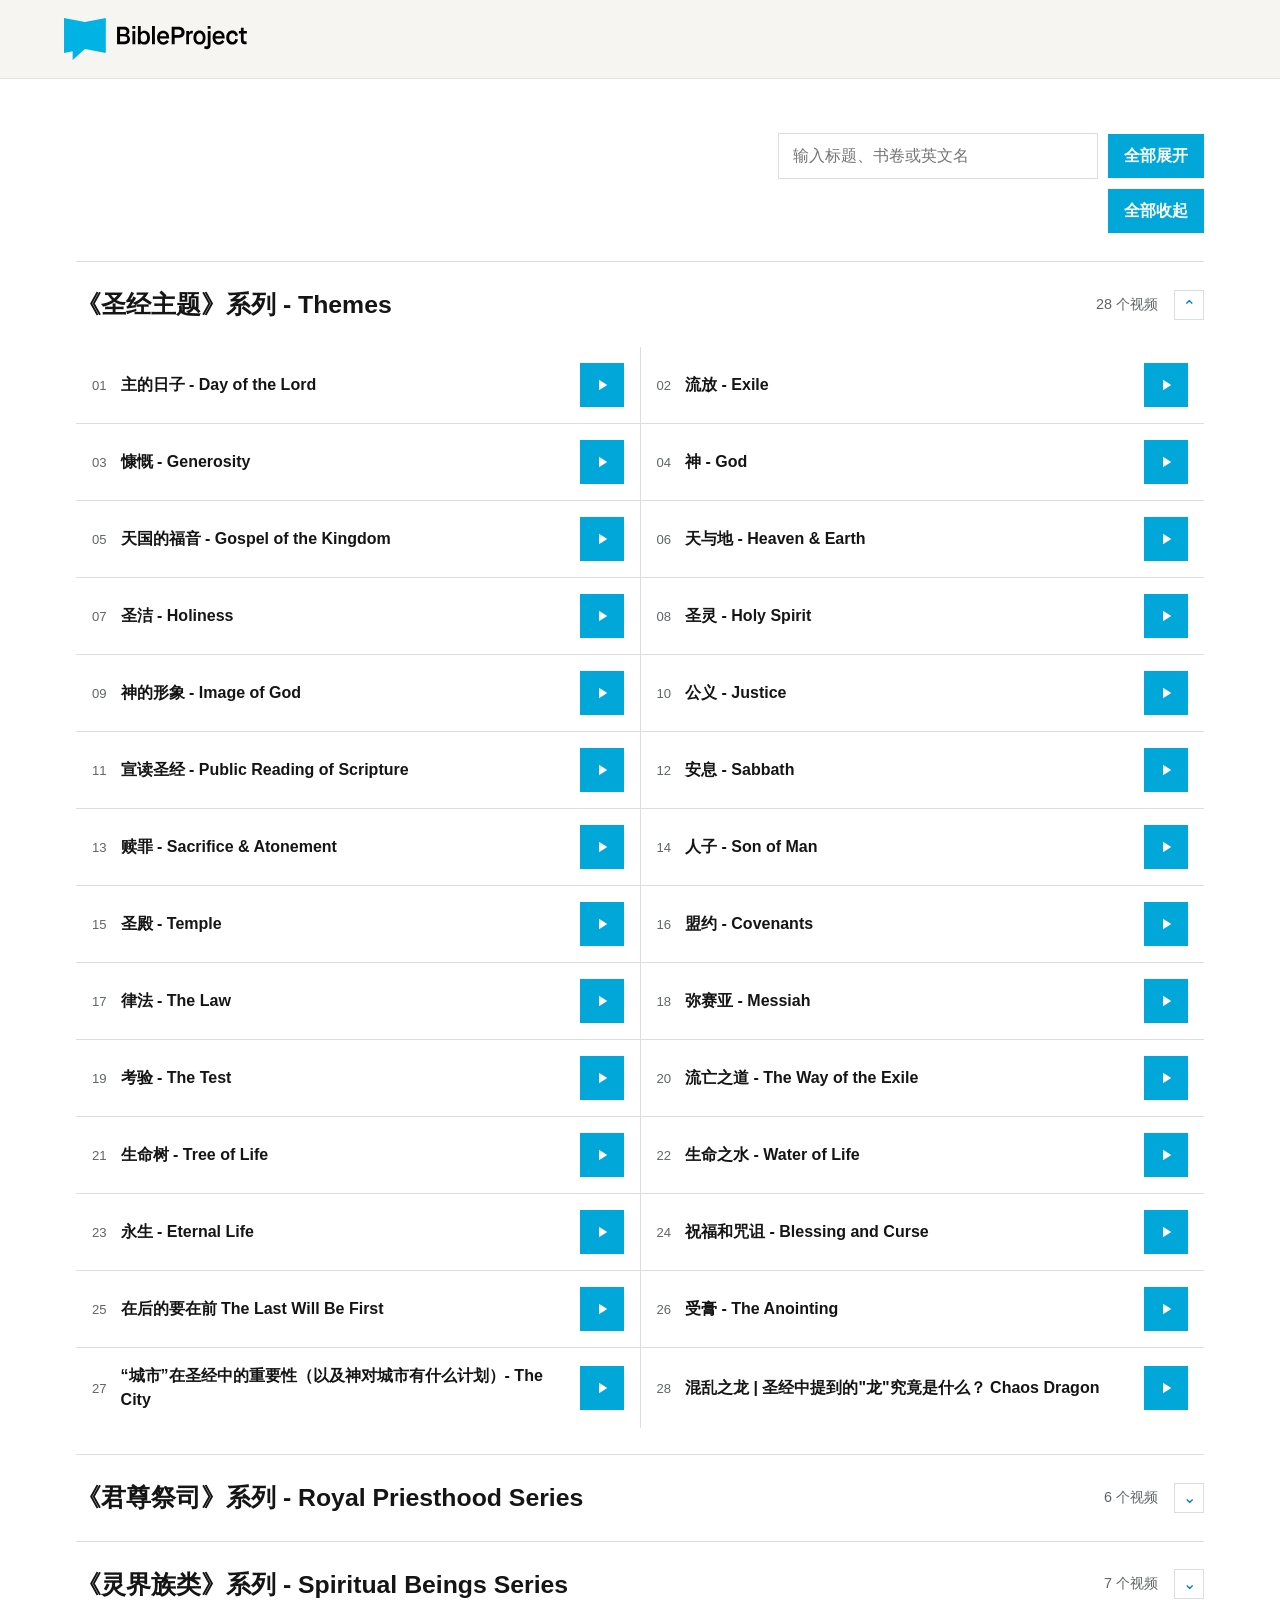
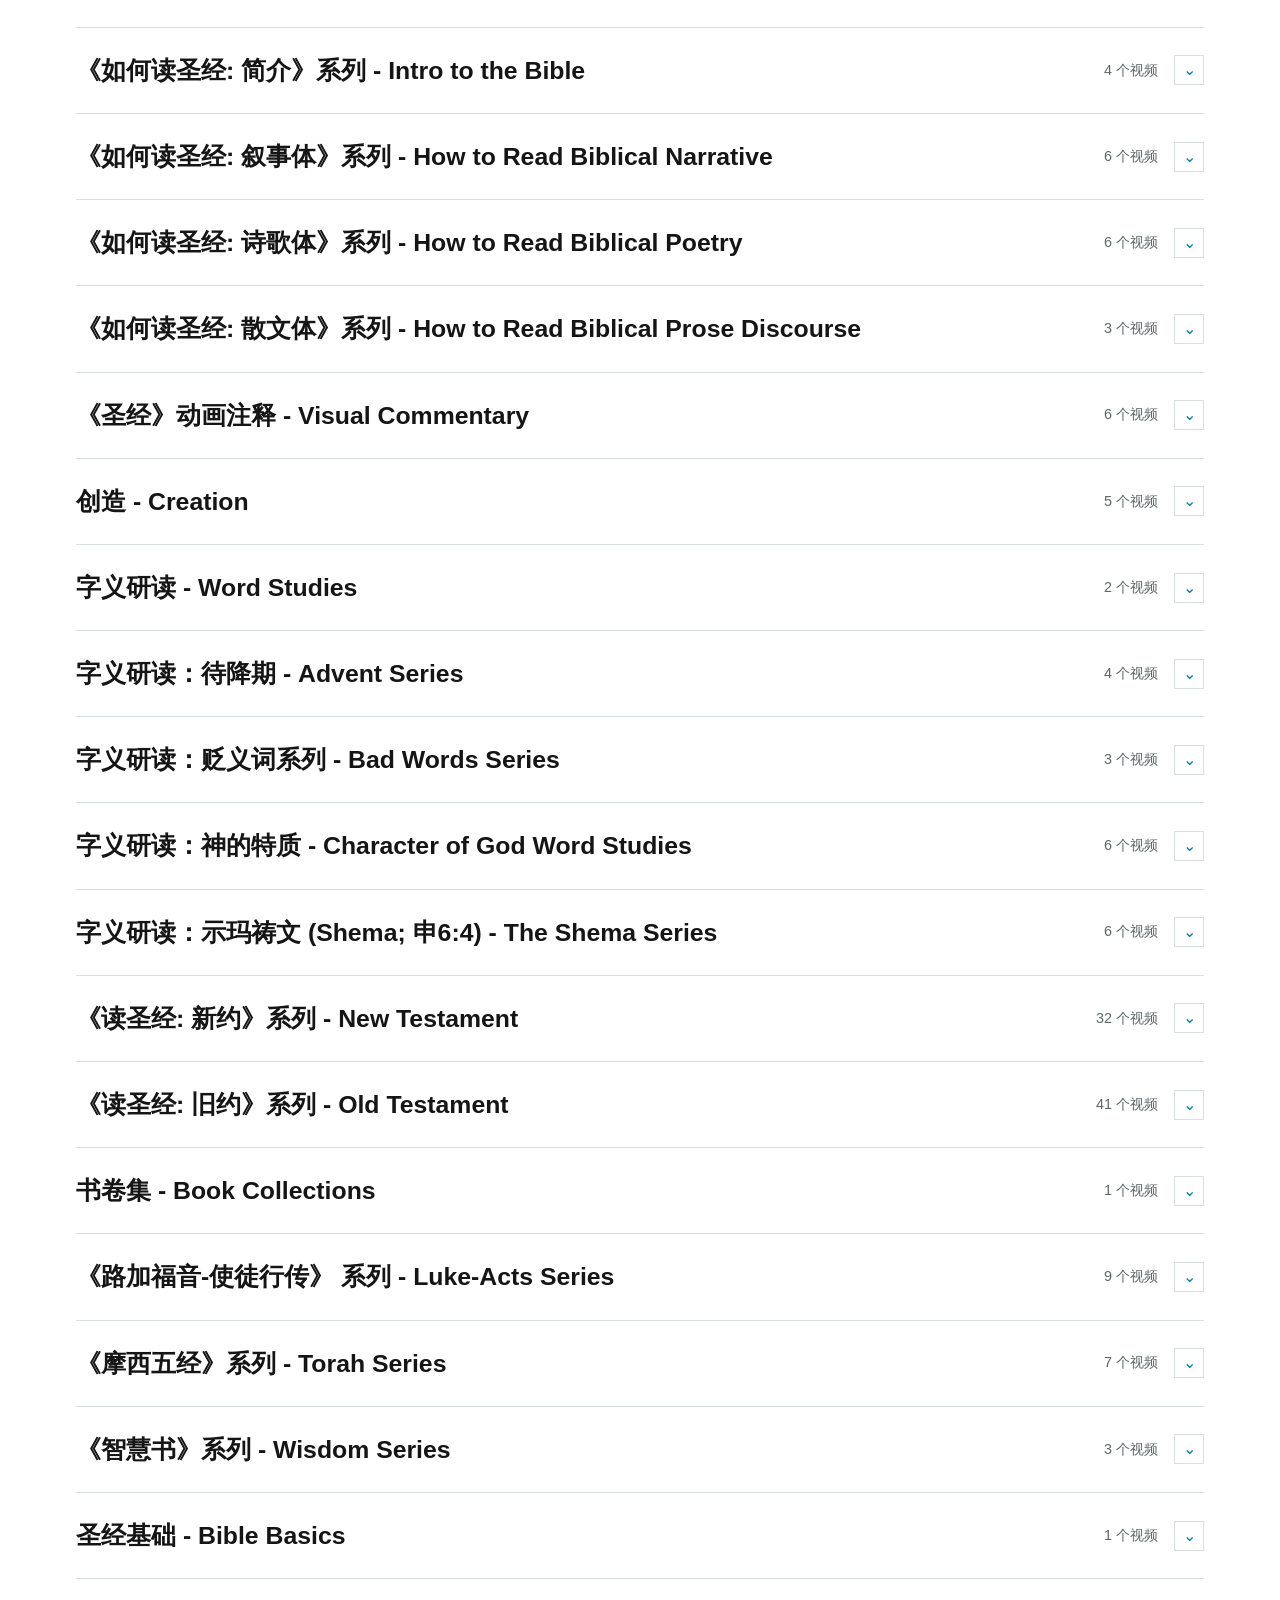
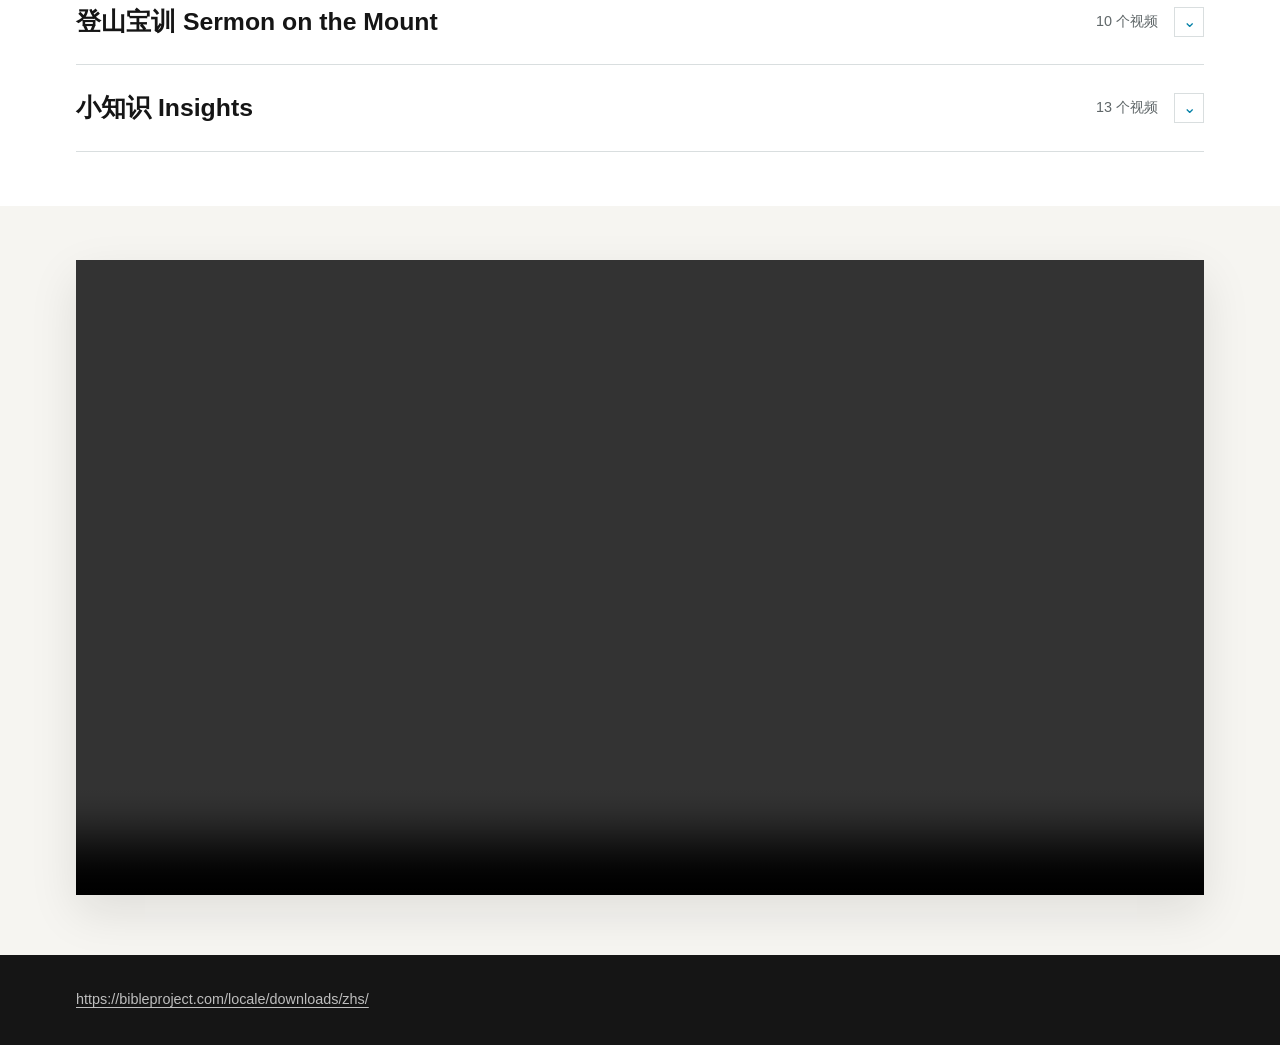
<file: index.html>
<!doctype html>
<html lang="zh-Hans">
  <head>
    <meta charset="utf-8">
    <meta name="viewport" content="width=device-width, initial-scale=1">
    <title>BibleProject 中文视频资源</title>
    <link rel="stylesheet" href="styles.css">
  </head>
  <body>
    <header class="site-header">
      <a class="brand" href="#top" aria-label="BibleProject 中文视频资源">
        <img class="brand-logo" src="bibleproject-logo.svg" alt="BibleProject">
      </a>
    </header>

    <main id="top">
      <section id="videos" class="library-section" aria-label="视频列表">
        <div class="library-head">
          <div class="tools">
            <label class="search-label" for="search">搜索视频</label>
            <input id="search" type="search" placeholder="输入标题、书卷或英文名">
            <button id="expand-all" type="button">全部展开</button>
            <button id="collapse-all" type="button">全部收起</button>
          </div>
        </div>
        <div id="video-library" class="video-library" aria-live="polite"></div>
      </section>

      <section id="player" class="player-section" aria-label="视频播放器">
        <div class="player-shell">
          <video id="main-player" controls preload="metadata">
            您的浏览器不支持视频播放。
          </video>
        </div>
      </section>
    </main>

    <footer class="site-footer">
      <p><a href="https://bibleproject.com/locale/downloads/zhs/">https://bibleproject.com/locale/downloads/zhs/</a></p>
    </footer>

    <script src="videos-data.js"></script>
    <script src="app.js"></script>
  </body>
</html>
</file>
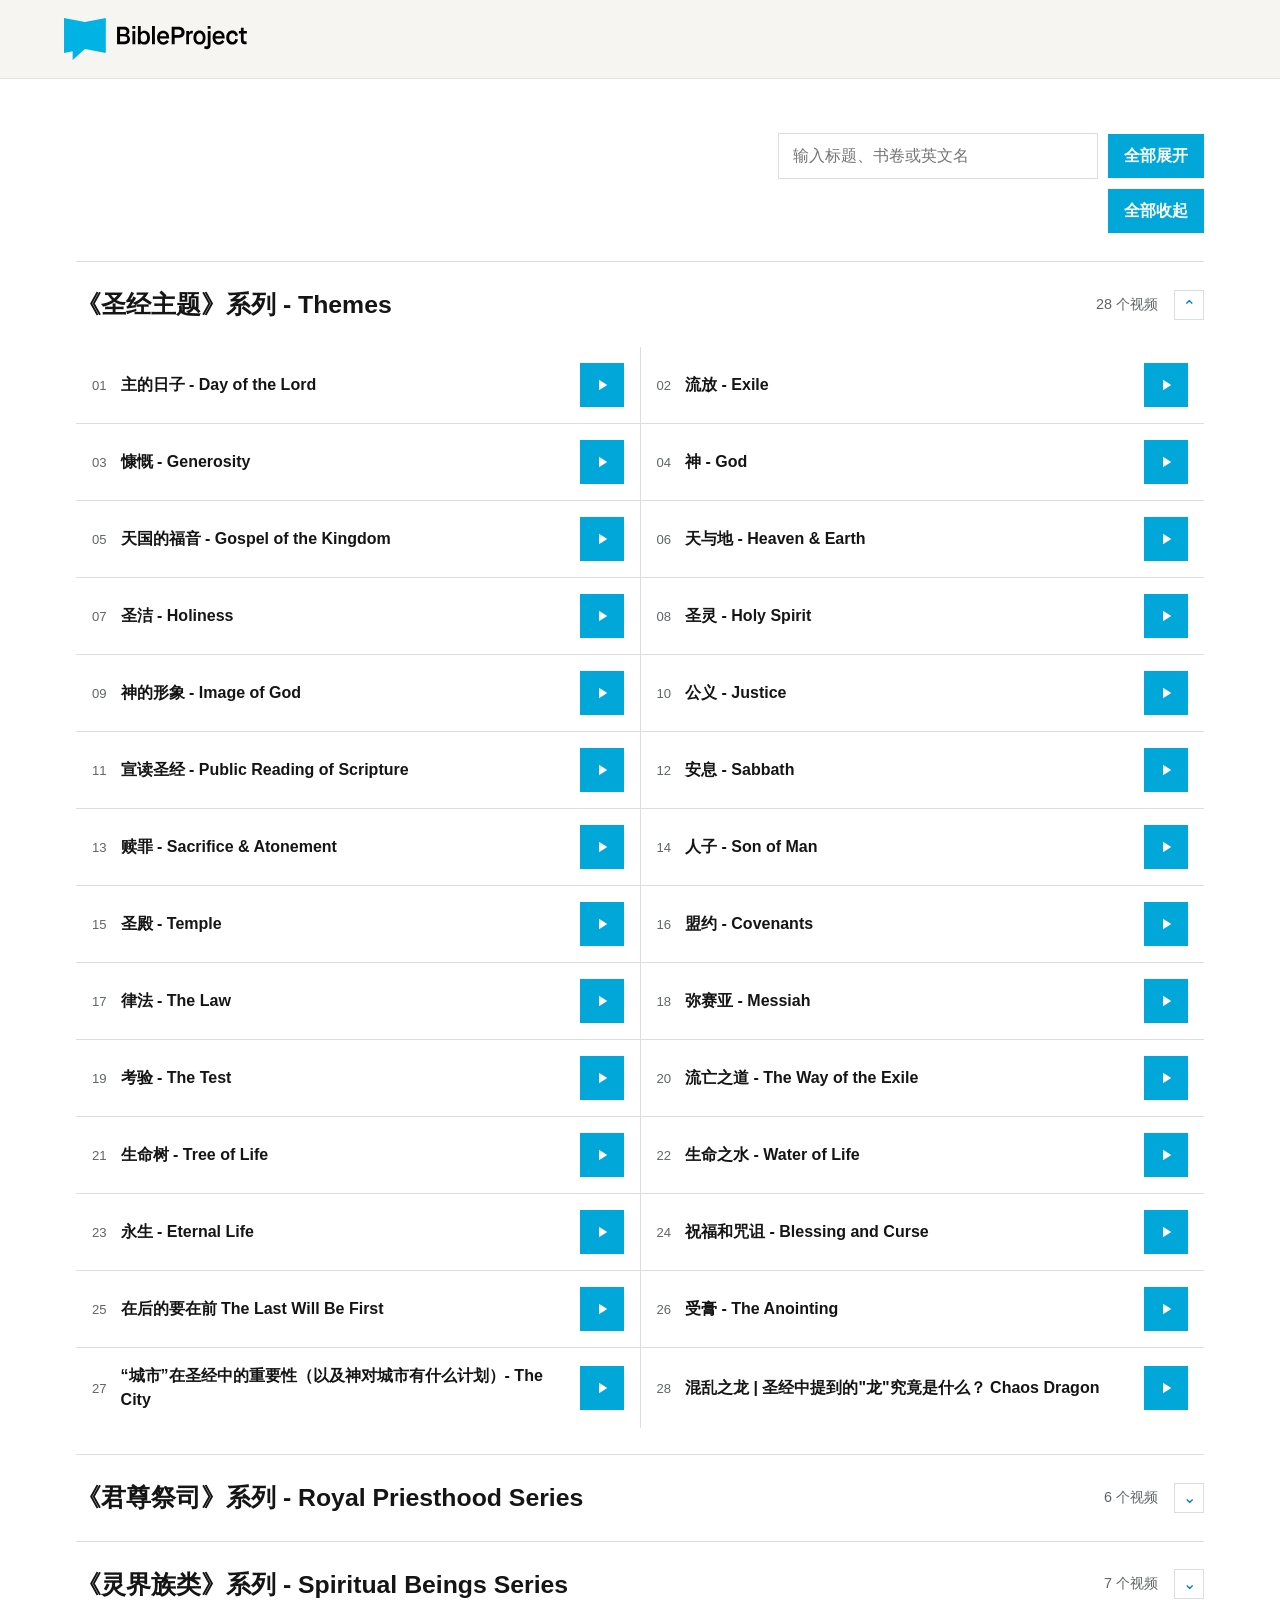
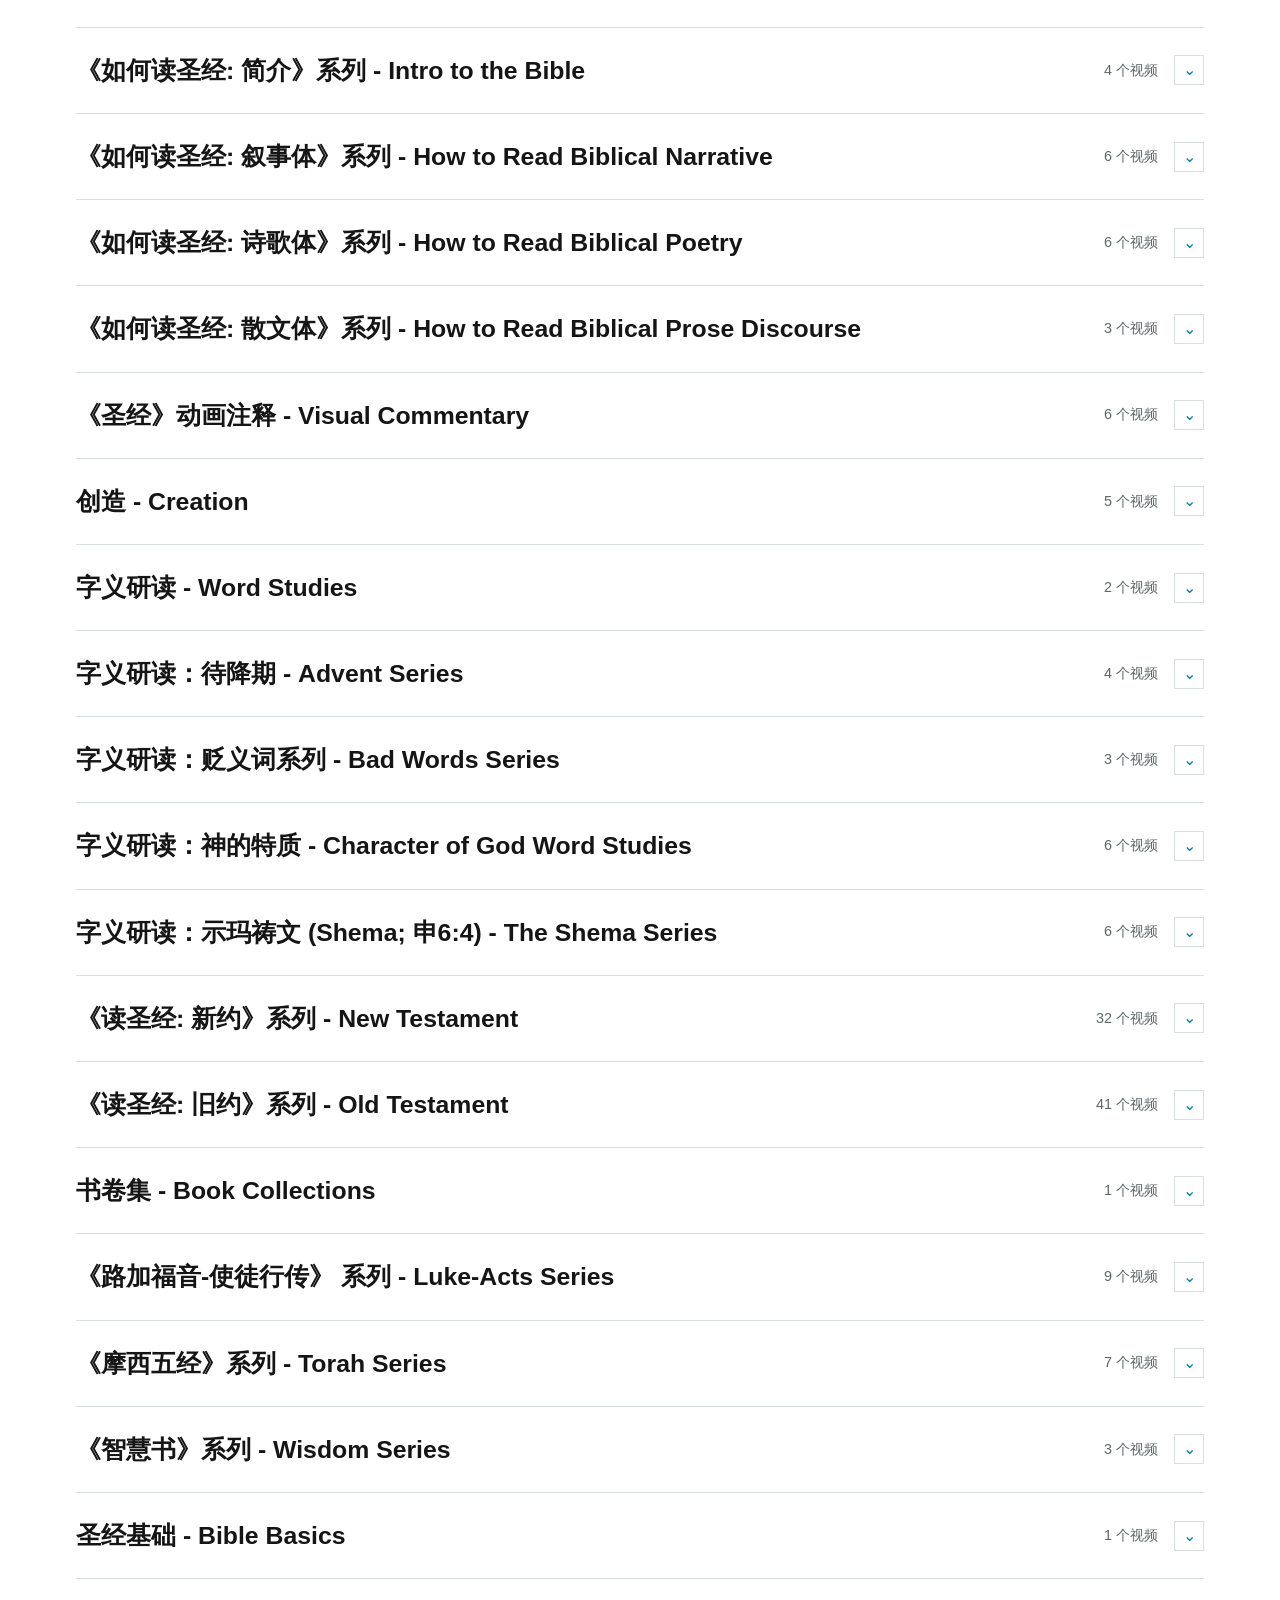
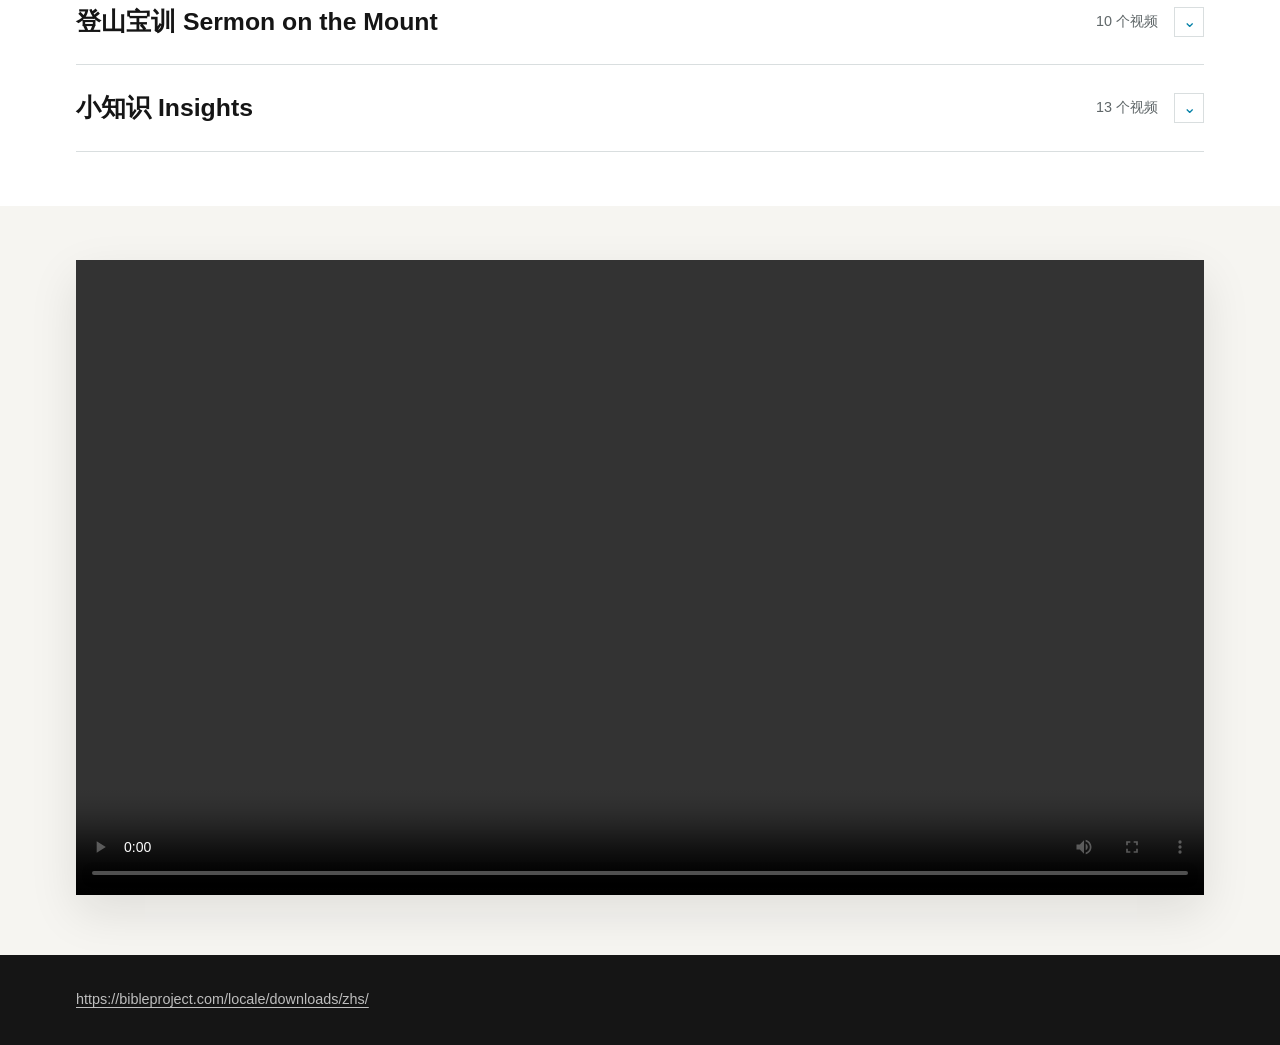
<file: docs/index.html>
<!doctype html>
<html lang="zh-Hans">
  <head>
    <meta charset="utf-8">
    <meta name="viewport" content="width=device-width, initial-scale=1">
    <title>BibleProject 中文视频资源</title>
    <link rel="stylesheet" href="styles.css">
  </head>
  <body>
    <header class="site-header">
      <a class="brand" href="#top" aria-label="BibleProject 中文视频资源">
        <img class="brand-logo" src="bibleproject-logo.svg" alt="BibleProject">
      </a>
    </header>

    <main id="top">
      <section id="videos" class="library-section" aria-label="视频列表">
        <div class="library-head">
          <div class="tools">
            <label class="search-label" for="search">搜索视频</label>
            <input id="search" type="search" placeholder="输入标题、书卷或英文名">
            <button id="expand-all" type="button">全部展开</button>
            <button id="collapse-all" type="button">全部收起</button>
          </div>
        </div>
        <div id="video-library" class="video-library" aria-live="polite"></div>
      </section>

      <section id="player" class="player-section" aria-label="视频播放器">
        <div class="player-shell">
          <video id="main-player" controls preload="metadata">
            您的浏览器不支持视频播放。
          </video>
        </div>
      </section>
    </main>

    <footer class="site-footer">
      <p><a href="https://bibleproject.com/locale/downloads/zhs/">https://bibleproject.com/locale/downloads/zhs/</a></p>
    </footer>

    <script>
      window.VIDEO_BASE_URL = "https://bibleproject-1-1451037917.cos.ap-shanghai.myqcloud.com/";
    </script>
    <script src="videos-data.js"></script>
    <script src="app.js"></script>
  </body>
</html>
</file>
<file: styles.css>
:root {
  --ink: #151515;
  --muted: #5f6668;
  --line: #d9dedf;
  --paper: #f6f5f1;
  --white: #ffffff;
  --blue: #00a7d8;
  --blue-dark: #007fa6;
  --warm: #efe9df;
  --shadow: 0 18px 45px rgba(21, 21, 21, 0.1);
}

* {
  box-sizing: border-box;
}

html {
  scroll-behavior: smooth;
}

body {
  margin: 0;
  background: var(--paper);
  color: var(--ink);
  font-family: "Graphik", "Helvetica Neue", Arial, "PingFang SC", "Microsoft YaHei", sans-serif;
  line-height: 1.5;
}

a {
  color: inherit;
  text-decoration: none;
}

button,
input {
  font: inherit;
}

.site-header {
  position: sticky;
  top: 0;
  z-index: 10;
  display: flex;
  align-items: center;
  justify-content: space-between;
  gap: 24px;
  padding: 18px clamp(20px, 5vw, 64px);
  background: rgba(246, 245, 241, 0.94);
  border-bottom: 1px solid rgba(21, 21, 21, 0.08);
  backdrop-filter: blur(12px);
}

.brand,
.tools {
  display: flex;
  align-items: center;
}

.brand {
  gap: 12px;
  font-weight: 700;
  letter-spacing: 0.01em;
}

.brand-logo {
  display: block;
  width: 183px;
  height: auto;
}

.eyebrow {
  margin: 0 0 10px;
  color: var(--blue-dark);
  font-size: 0.76rem;
  font-weight: 700;
  letter-spacing: 0.12em;
  text-transform: uppercase;
}

h1,
h2,
h3,
p {
  margin-top: 0;
}

h1 {
  margin-bottom: 16px;
  font-size: clamp(2.4rem, 5vw, 4.8rem);
  line-height: 0.98;
}

h2 {
  margin-bottom: 8px;
  font-size: clamp(1.7rem, 3vw, 2.4rem);
  line-height: 1.1;
}

.player-section,
.library-section {
  padding: 54px clamp(20px, 6vw, 76px);
}

.player-shell {
  max-width: 1180px;
  margin: 0 auto;
}

#main-player {
  width: 100%;
  aspect-ratio: 16 / 9;
  background: #101010;
  box-shadow: var(--shadow);
}

.library-section {
  background: var(--white);
}

.library-head {
  display: flex;
  align-items: end;
  justify-content: flex-end;
  gap: 24px;
  max-width: 1180px;
  margin: 0 auto 28px;
}

.tools {
  flex-wrap: wrap;
  justify-content: flex-end;
  gap: 10px;
}

.search-label {
  position: absolute;
  width: 1px;
  height: 1px;
  overflow: hidden;
  clip: rect(0, 0, 0, 0);
}

#search {
  width: min(320px, 100%);
  min-height: 44px;
  padding: 10px 14px;
  border: 1px solid var(--line);
  background: var(--white);
}

.tools button,
.play-button {
  min-height: 44px;
  border: 0;
  background: var(--blue);
  color: var(--white);
  cursor: pointer;
  font-weight: 700;
  padding: 10px 16px;
  transition: background 160ms ease, transform 160ms ease;
}

.play-button {
  display: inline-grid;
  width: 44px;
  padding: 0;
  place-items: center;
}

.play-button svg {
  display: block;
  width: 18px;
  height: 18px;
  fill: currentColor;
}

.tools button:hover,
.play-button:hover {
  background: var(--blue-dark);
}

.tools button:active,
.play-button:active {
  transform: translateY(1px);
}

.video-library {
  max-width: 1180px;
  margin: 0 auto;
}

.group {
  border-top: 1px solid var(--line);
}

.group:last-child {
  border-bottom: 1px solid var(--line);
}

.group summary {
  display: grid;
  grid-template-columns: 1fr auto auto;
  gap: 16px;
  align-items: center;
  padding: 24px 0;
  cursor: pointer;
  list-style: none;
}

.group summary::-webkit-details-marker {
  display: none;
}

.group-title {
  margin: 0;
  font-size: clamp(1.12rem, 2vw, 1.55rem);
}

.count {
  color: var(--muted);
  font-size: 0.9rem;
}

.chevron {
  width: 30px;
  height: 30px;
  border: 1px solid var(--line);
  display: grid;
  place-items: center;
  color: var(--blue-dark);
  transition: transform 160ms ease;
}

.group[open] .chevron {
  transform: rotate(180deg);
}

.video-list {
  display: grid;
  grid-template-columns: repeat(2, minmax(0, 1fr));
  gap: 1px;
  margin-bottom: 26px;
  background: var(--line);
}

.video-item {
  display: grid;
  grid-template-columns: auto 1fr auto;
  gap: 14px;
  align-items: center;
  min-width: 0;
  padding: 16px;
  background: var(--white);
}

.number {
  color: var(--muted);
  font-size: 0.82rem;
  font-variant-numeric: tabular-nums;
}

.video-title {
  min-width: 0;
  overflow-wrap: anywhere;
  font-weight: 650;
}

.hidden {
  display: none;
}

.empty {
  padding: 36px 0;
  color: var(--muted);
  border-top: 1px solid var(--line);
}

.site-footer {
  padding: 34px clamp(20px, 6vw, 76px);
  background: var(--ink);
}

.site-footer p {
  max-width: 1180px;
  margin: 0 auto;
  color: rgba(255, 255, 255, 0.72);
  font-size: 0.9rem;
}

.site-footer a {
  color: inherit;
  text-decoration: underline;
  text-underline-offset: 3px;
}

@media (max-width: 820px) {
  .site-header,
  .library-head {
    align-items: stretch;
    grid-template-columns: 1fr;
  }

  .site-header,
  .library-head {
    flex-direction: column;
  }

  .tools {
    justify-content: flex-start;
  }

  .video-list {
    grid-template-columns: 1fr;
  }

  .group summary {
    grid-template-columns: 1fr auto;
  }

  .count {
    grid-column: 1 / -1;
  }
}

@media (max-width: 540px) {
  .brand-logo {
    width: 156px;
  }

  .tools,
  #search,
  .tools button {
    width: 100%;
  }

  .video-item {
    grid-template-columns: auto 1fr;
  }

  .play-button {
    grid-column: auto;
  }
}
</file>
<file: docs/styles.css>
:root {
  --ink: #151515;
  --muted: #5f6668;
  --line: #d9dedf;
  --paper: #f6f5f1;
  --white: #ffffff;
  --blue: #00a7d8;
  --blue-dark: #007fa6;
  --warm: #efe9df;
  --shadow: 0 18px 45px rgba(21, 21, 21, 0.1);
}

* {
  box-sizing: border-box;
}

html {
  scroll-behavior: smooth;
}

body {
  margin: 0;
  background: var(--paper);
  color: var(--ink);
  font-family: "Graphik", "Helvetica Neue", Arial, "PingFang SC", "Microsoft YaHei", sans-serif;
  line-height: 1.5;
}

a {
  color: inherit;
  text-decoration: none;
}

button,
input {
  font: inherit;
}

.site-header {
  position: sticky;
  top: 0;
  z-index: 10;
  display: flex;
  align-items: center;
  justify-content: space-between;
  gap: 24px;
  padding: 18px clamp(20px, 5vw, 64px);
  background: rgba(246, 245, 241, 0.94);
  border-bottom: 1px solid rgba(21, 21, 21, 0.08);
  backdrop-filter: blur(12px);
}

.brand,
.tools {
  display: flex;
  align-items: center;
}

.brand {
  gap: 12px;
  font-weight: 700;
  letter-spacing: 0.01em;
}

.brand-logo {
  display: block;
  width: 183px;
  height: auto;
}

.eyebrow {
  margin: 0 0 10px;
  color: var(--blue-dark);
  font-size: 0.76rem;
  font-weight: 700;
  letter-spacing: 0.12em;
  text-transform: uppercase;
}

h1,
h2,
h3,
p {
  margin-top: 0;
}

h1 {
  margin-bottom: 16px;
  font-size: clamp(2.4rem, 5vw, 4.8rem);
  line-height: 0.98;
}

h2 {
  margin-bottom: 8px;
  font-size: clamp(1.7rem, 3vw, 2.4rem);
  line-height: 1.1;
}

.player-section,
.library-section {
  padding: 54px clamp(20px, 6vw, 76px);
}

.player-shell {
  max-width: 1180px;
  margin: 0 auto;
}

#main-player {
  width: 100%;
  aspect-ratio: 16 / 9;
  background: #101010;
  box-shadow: var(--shadow);
}

.library-section {
  background: var(--white);
}

.library-head {
  display: flex;
  align-items: end;
  justify-content: flex-end;
  gap: 24px;
  max-width: 1180px;
  margin: 0 auto 28px;
}

.tools {
  flex-wrap: wrap;
  justify-content: flex-end;
  gap: 10px;
}

.search-label {
  position: absolute;
  width: 1px;
  height: 1px;
  overflow: hidden;
  clip: rect(0, 0, 0, 0);
}

#search {
  width: min(320px, 100%);
  min-height: 44px;
  padding: 10px 14px;
  border: 1px solid var(--line);
  background: var(--white);
}

.tools button,
.play-button {
  min-height: 44px;
  border: 0;
  background: var(--blue);
  color: var(--white);
  cursor: pointer;
  font-weight: 700;
  padding: 10px 16px;
  transition: background 160ms ease, transform 160ms ease;
}

.play-button {
  display: inline-grid;
  width: 44px;
  padding: 0;
  place-items: center;
}

.play-button svg {
  display: block;
  width: 18px;
  height: 18px;
  fill: currentColor;
}

.tools button:hover,
.play-button:hover {
  background: var(--blue-dark);
}

.tools button:active,
.play-button:active {
  transform: translateY(1px);
}

.video-library {
  max-width: 1180px;
  margin: 0 auto;
}

.group {
  border-top: 1px solid var(--line);
}

.group:last-child {
  border-bottom: 1px solid var(--line);
}

.group summary {
  display: grid;
  grid-template-columns: 1fr auto auto;
  gap: 16px;
  align-items: center;
  padding: 24px 0;
  cursor: pointer;
  list-style: none;
}

.group summary::-webkit-details-marker {
  display: none;
}

.group-title {
  margin: 0;
  font-size: clamp(1.12rem, 2vw, 1.55rem);
}

.count {
  color: var(--muted);
  font-size: 0.9rem;
}

.chevron {
  width: 30px;
  height: 30px;
  border: 1px solid var(--line);
  display: grid;
  place-items: center;
  color: var(--blue-dark);
  transition: transform 160ms ease;
}

.group[open] .chevron {
  transform: rotate(180deg);
}

.video-list {
  display: grid;
  grid-template-columns: repeat(2, minmax(0, 1fr));
  gap: 1px;
  margin-bottom: 26px;
  background: var(--line);
}

.video-item {
  display: grid;
  grid-template-columns: auto 1fr auto;
  gap: 14px;
  align-items: center;
  min-width: 0;
  padding: 16px;
  background: var(--white);
}

.number {
  color: var(--muted);
  font-size: 0.82rem;
  font-variant-numeric: tabular-nums;
}

.video-title {
  min-width: 0;
  overflow-wrap: anywhere;
  font-weight: 650;
}

.hidden {
  display: none;
}

.empty {
  padding: 36px 0;
  color: var(--muted);
  border-top: 1px solid var(--line);
}

.site-footer {
  padding: 34px clamp(20px, 6vw, 76px);
  background: var(--ink);
}

.site-footer p {
  max-width: 1180px;
  margin: 0 auto;
  color: rgba(255, 255, 255, 0.72);
  font-size: 0.9rem;
}

.site-footer a {
  color: inherit;
  text-decoration: underline;
  text-underline-offset: 3px;
}

@media (max-width: 820px) {
  .site-header,
  .library-head {
    align-items: stretch;
    grid-template-columns: 1fr;
  }

  .site-header,
  .library-head {
    flex-direction: column;
  }

  .tools {
    justify-content: flex-start;
  }

  .video-list {
    grid-template-columns: 1fr;
  }

  .group summary {
    grid-template-columns: 1fr auto;
  }

  .count {
    grid-column: 1 / -1;
  }
}

@media (max-width: 540px) {
  .brand-logo {
    width: 156px;
  }

  .tools,
  #search,
  .tools button {
    width: 100%;
  }

  .video-item {
    grid-template-columns: auto 1fr;
  }

  .play-button {
    grid-column: auto;
  }
}
</file>
